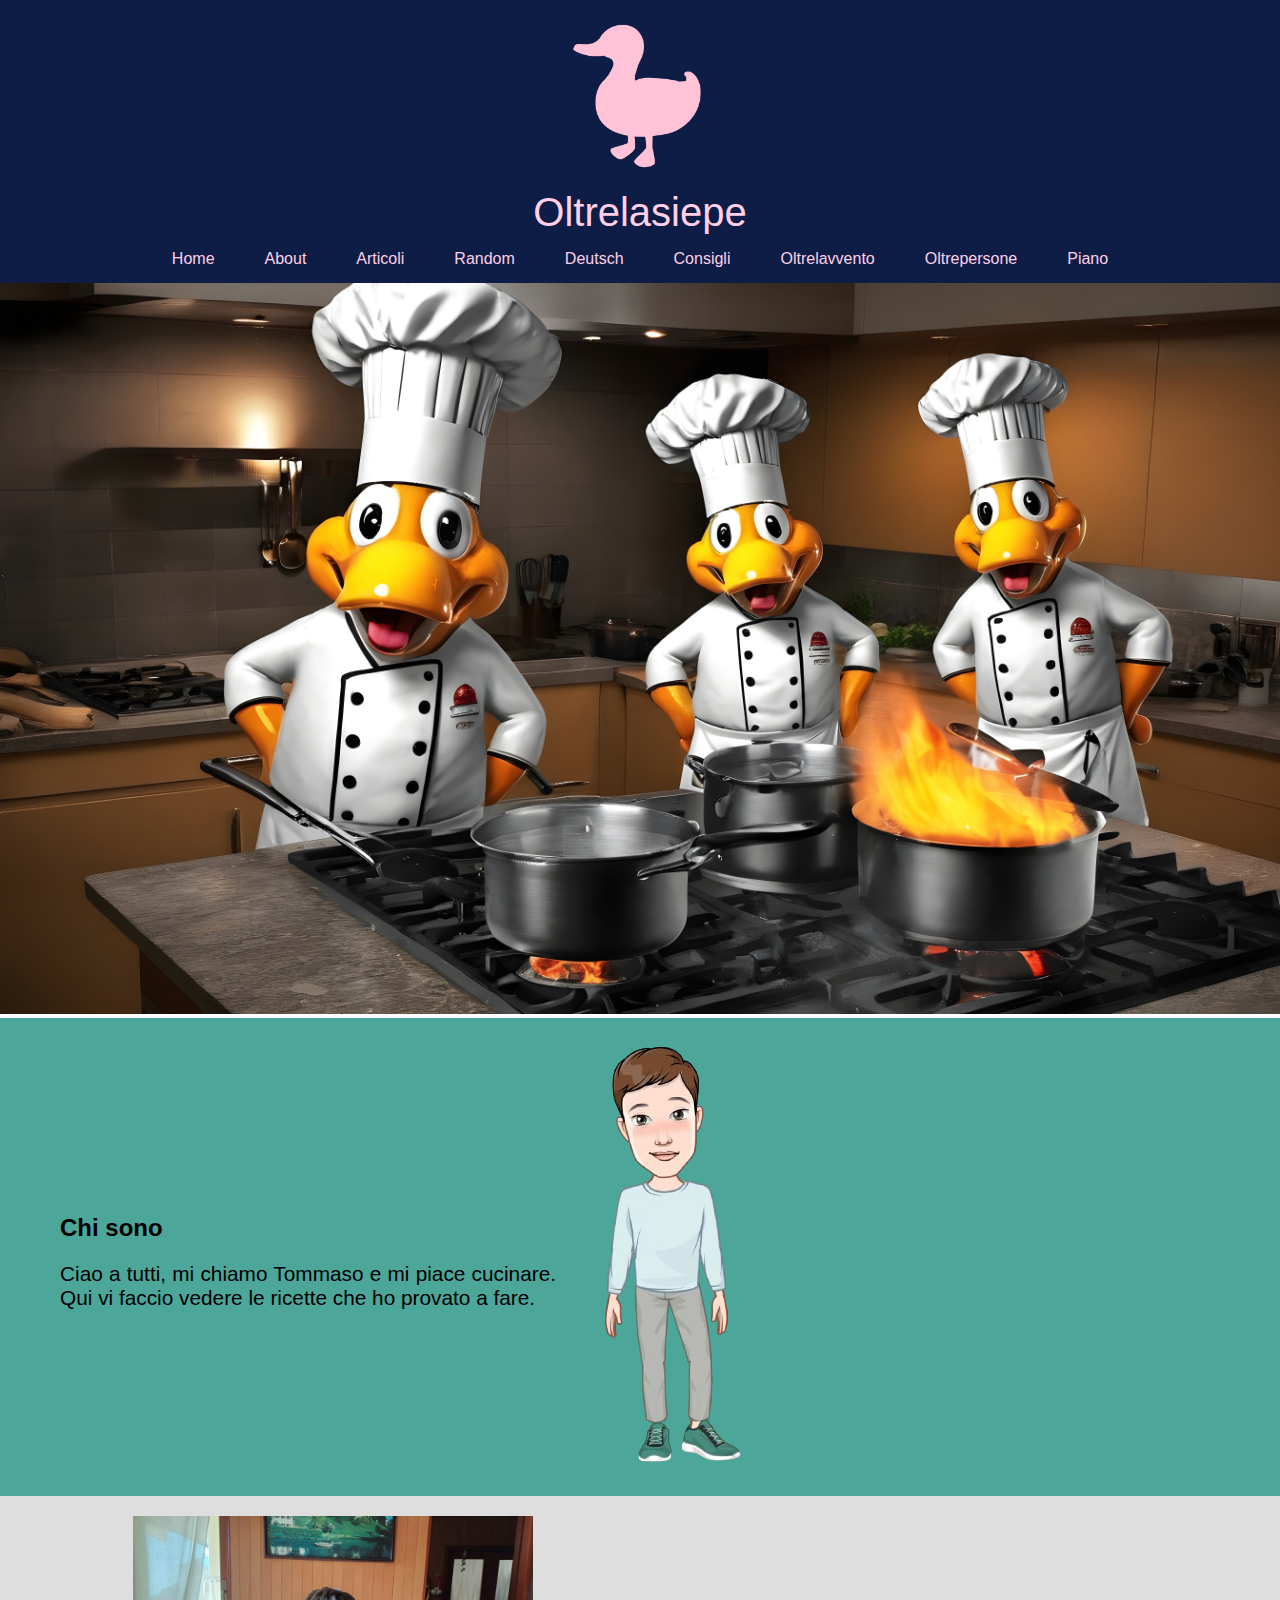
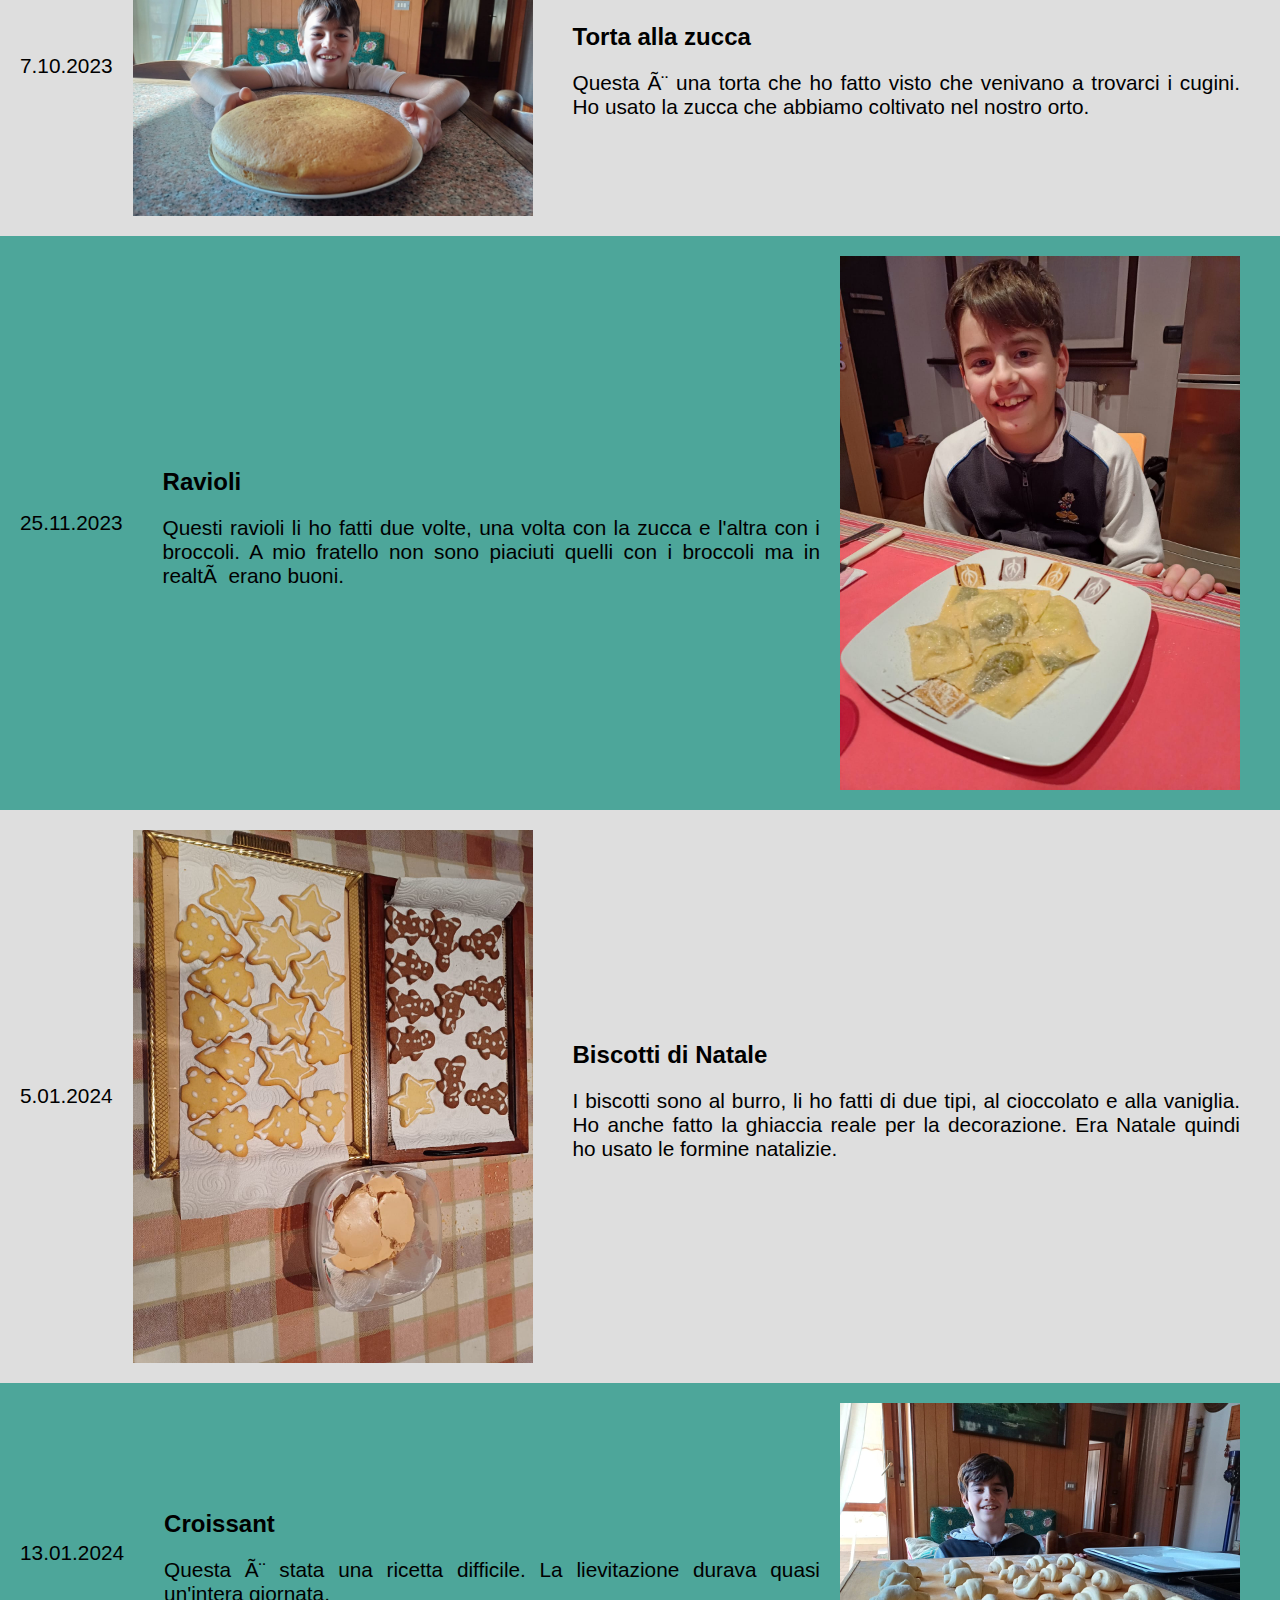
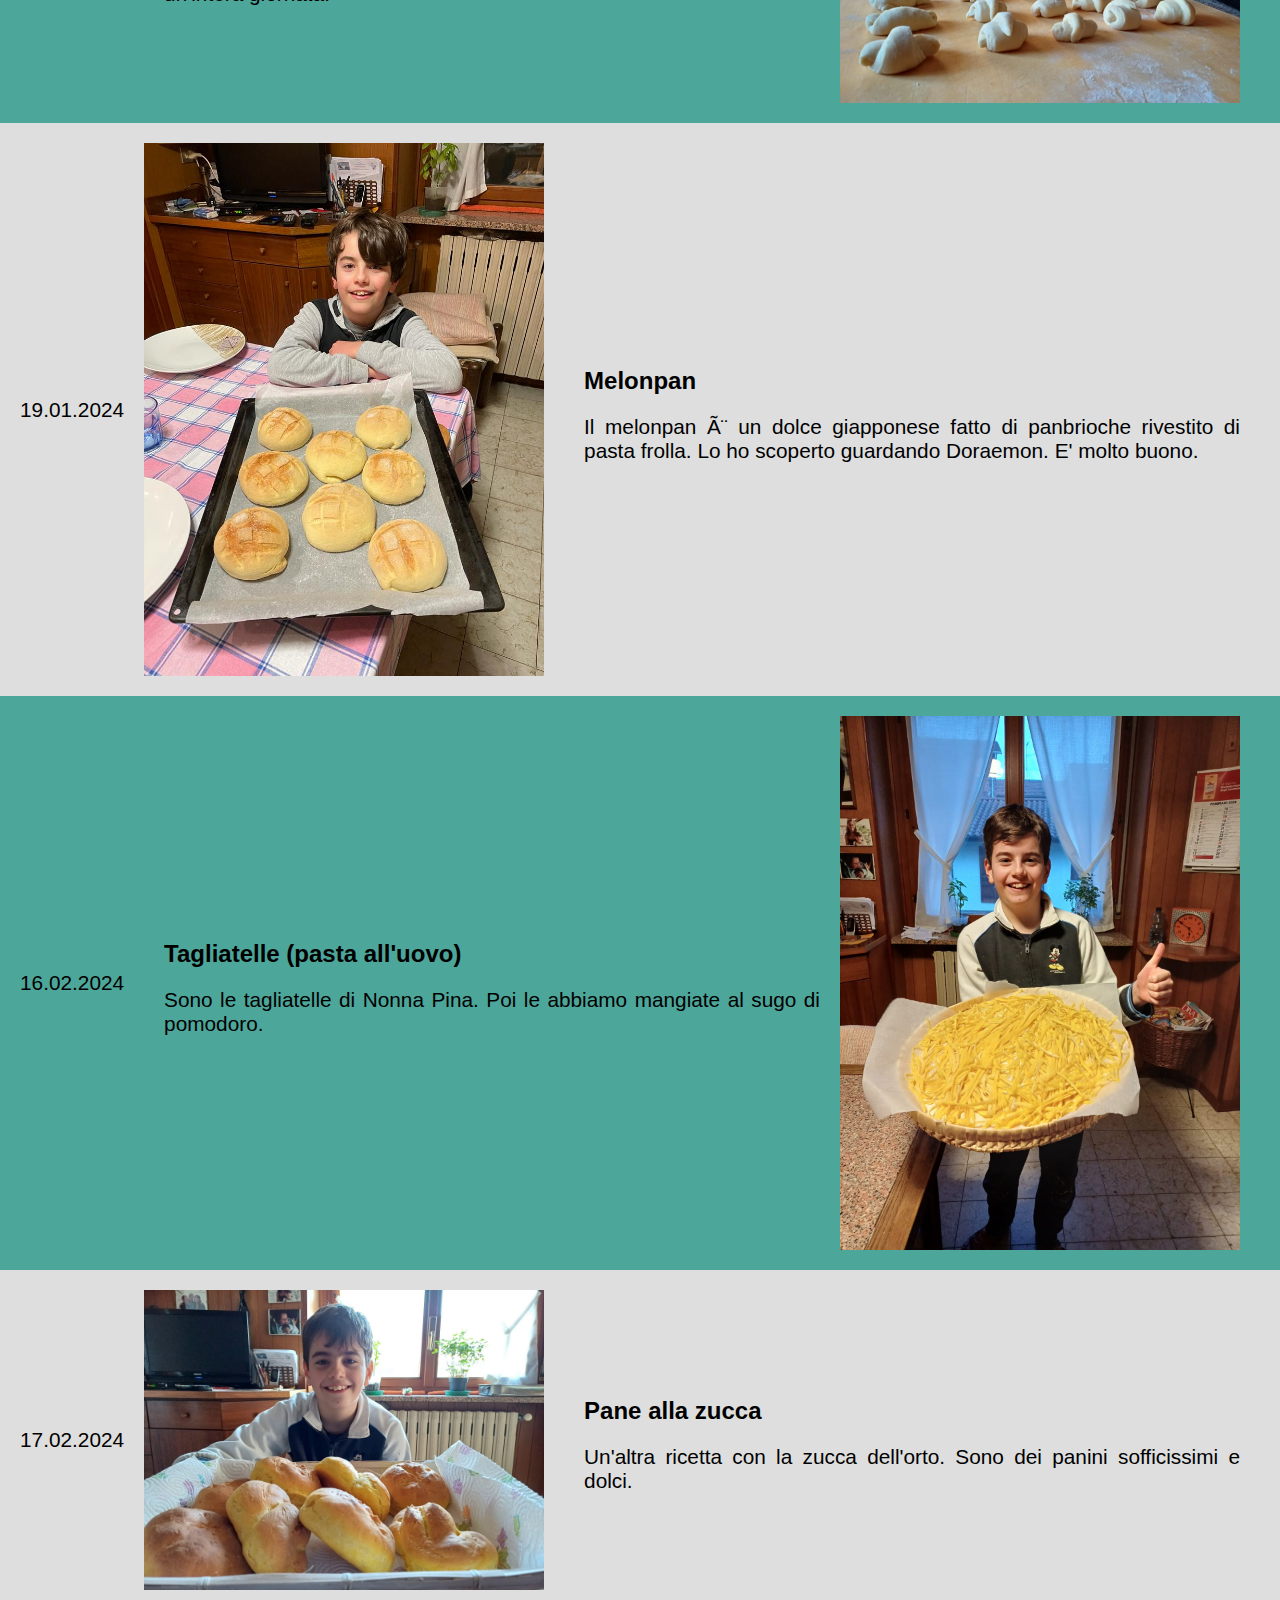
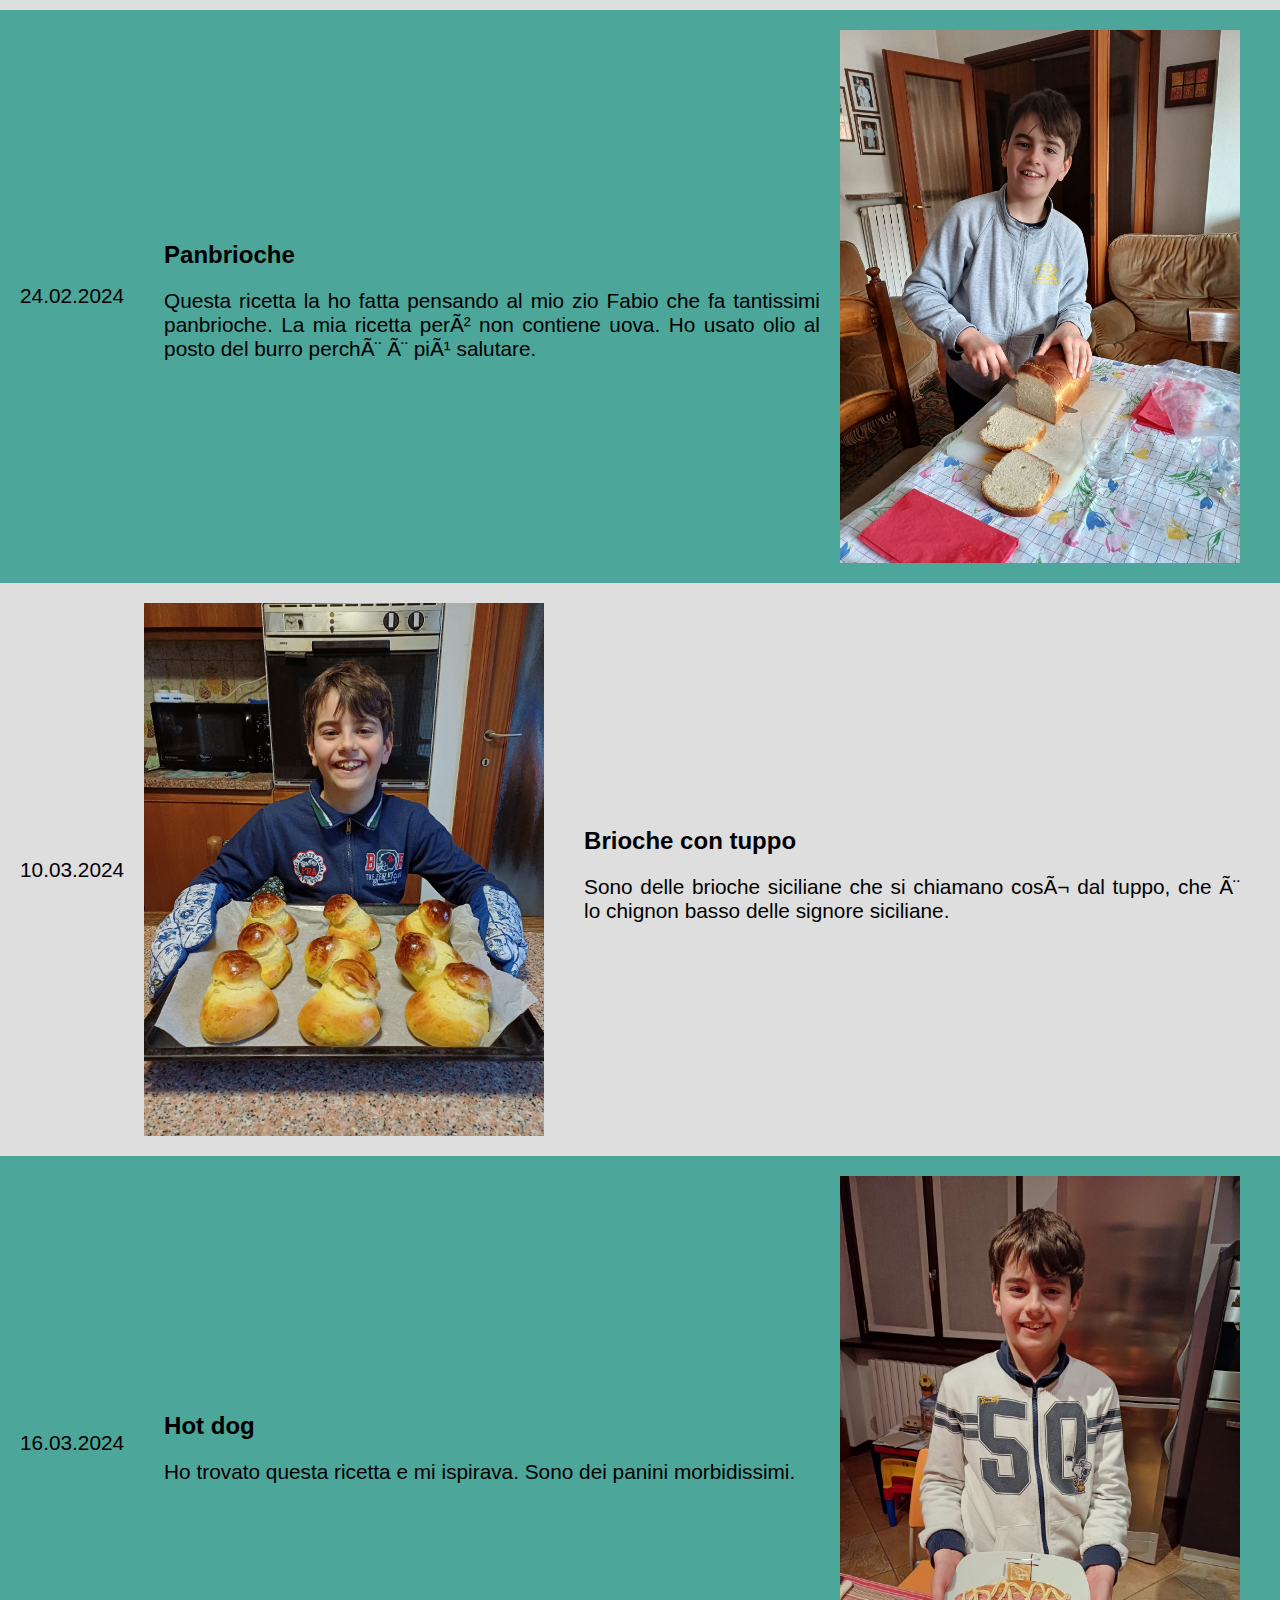
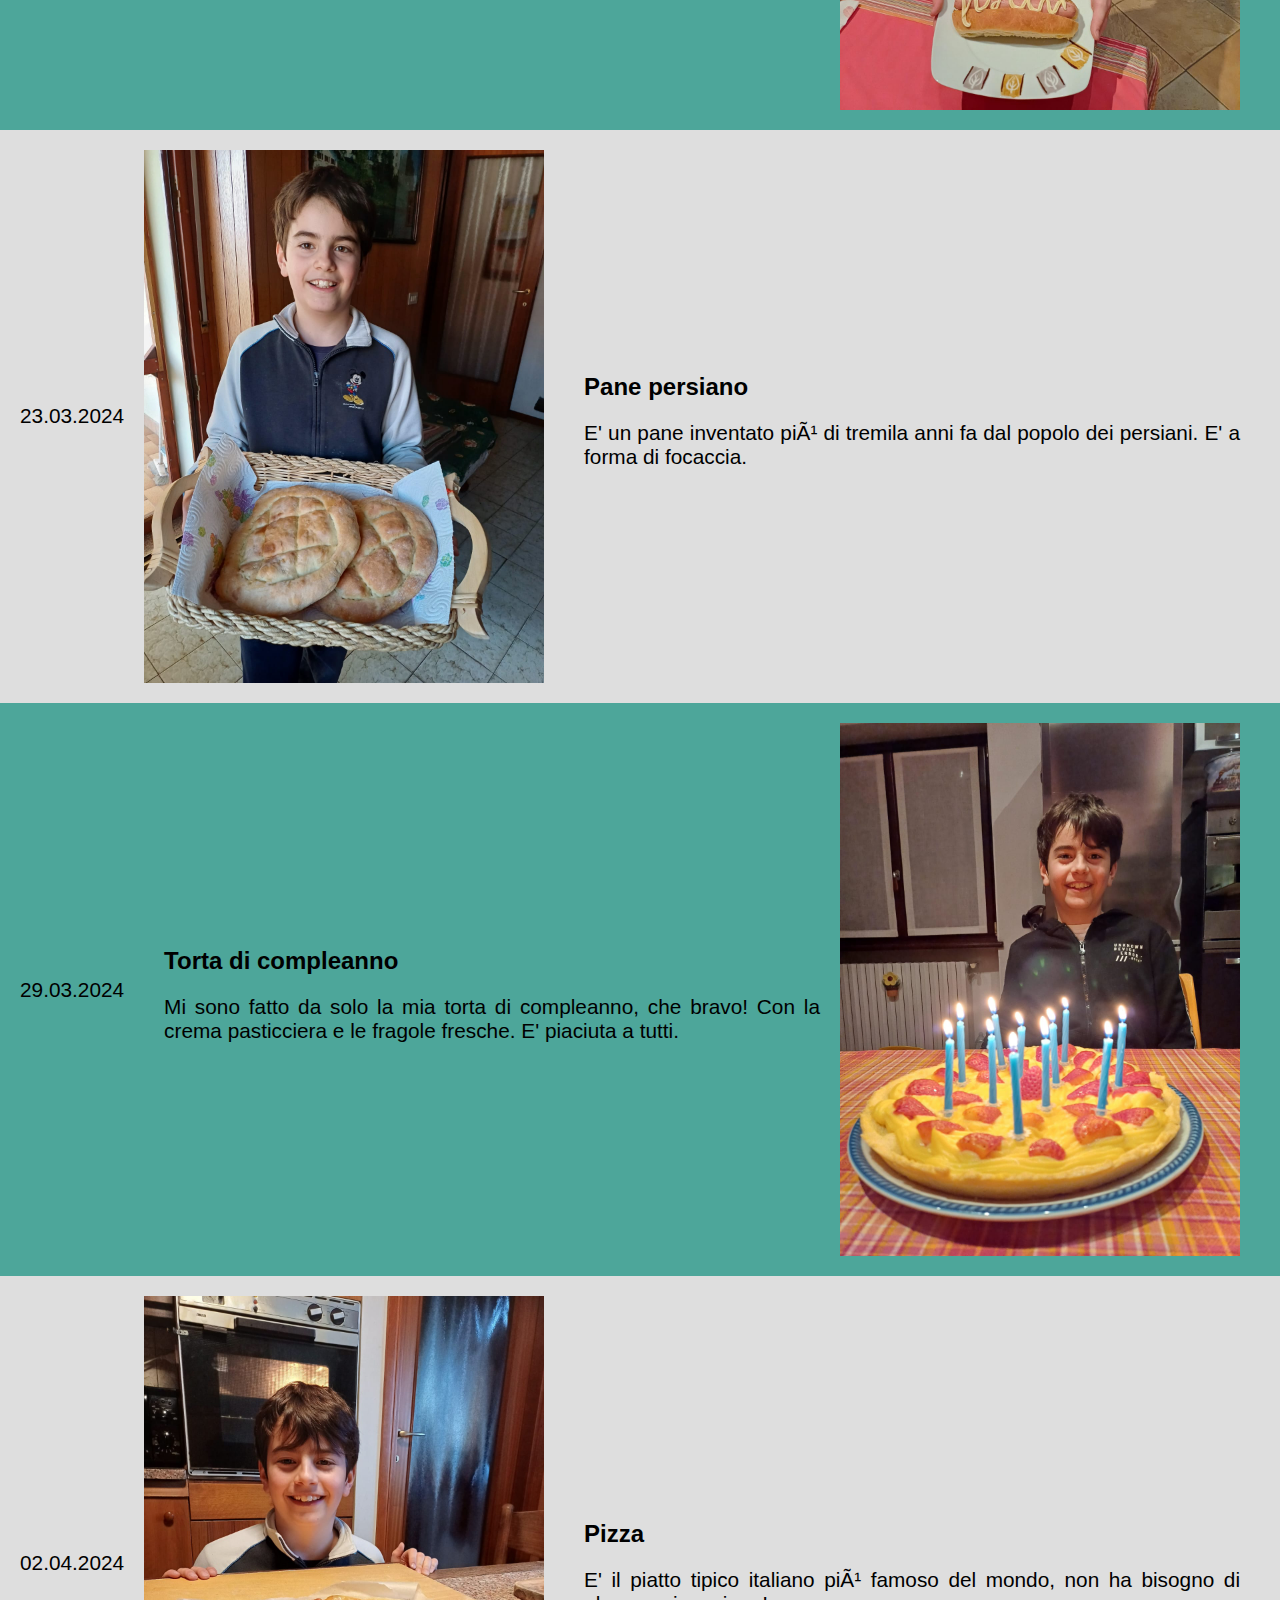
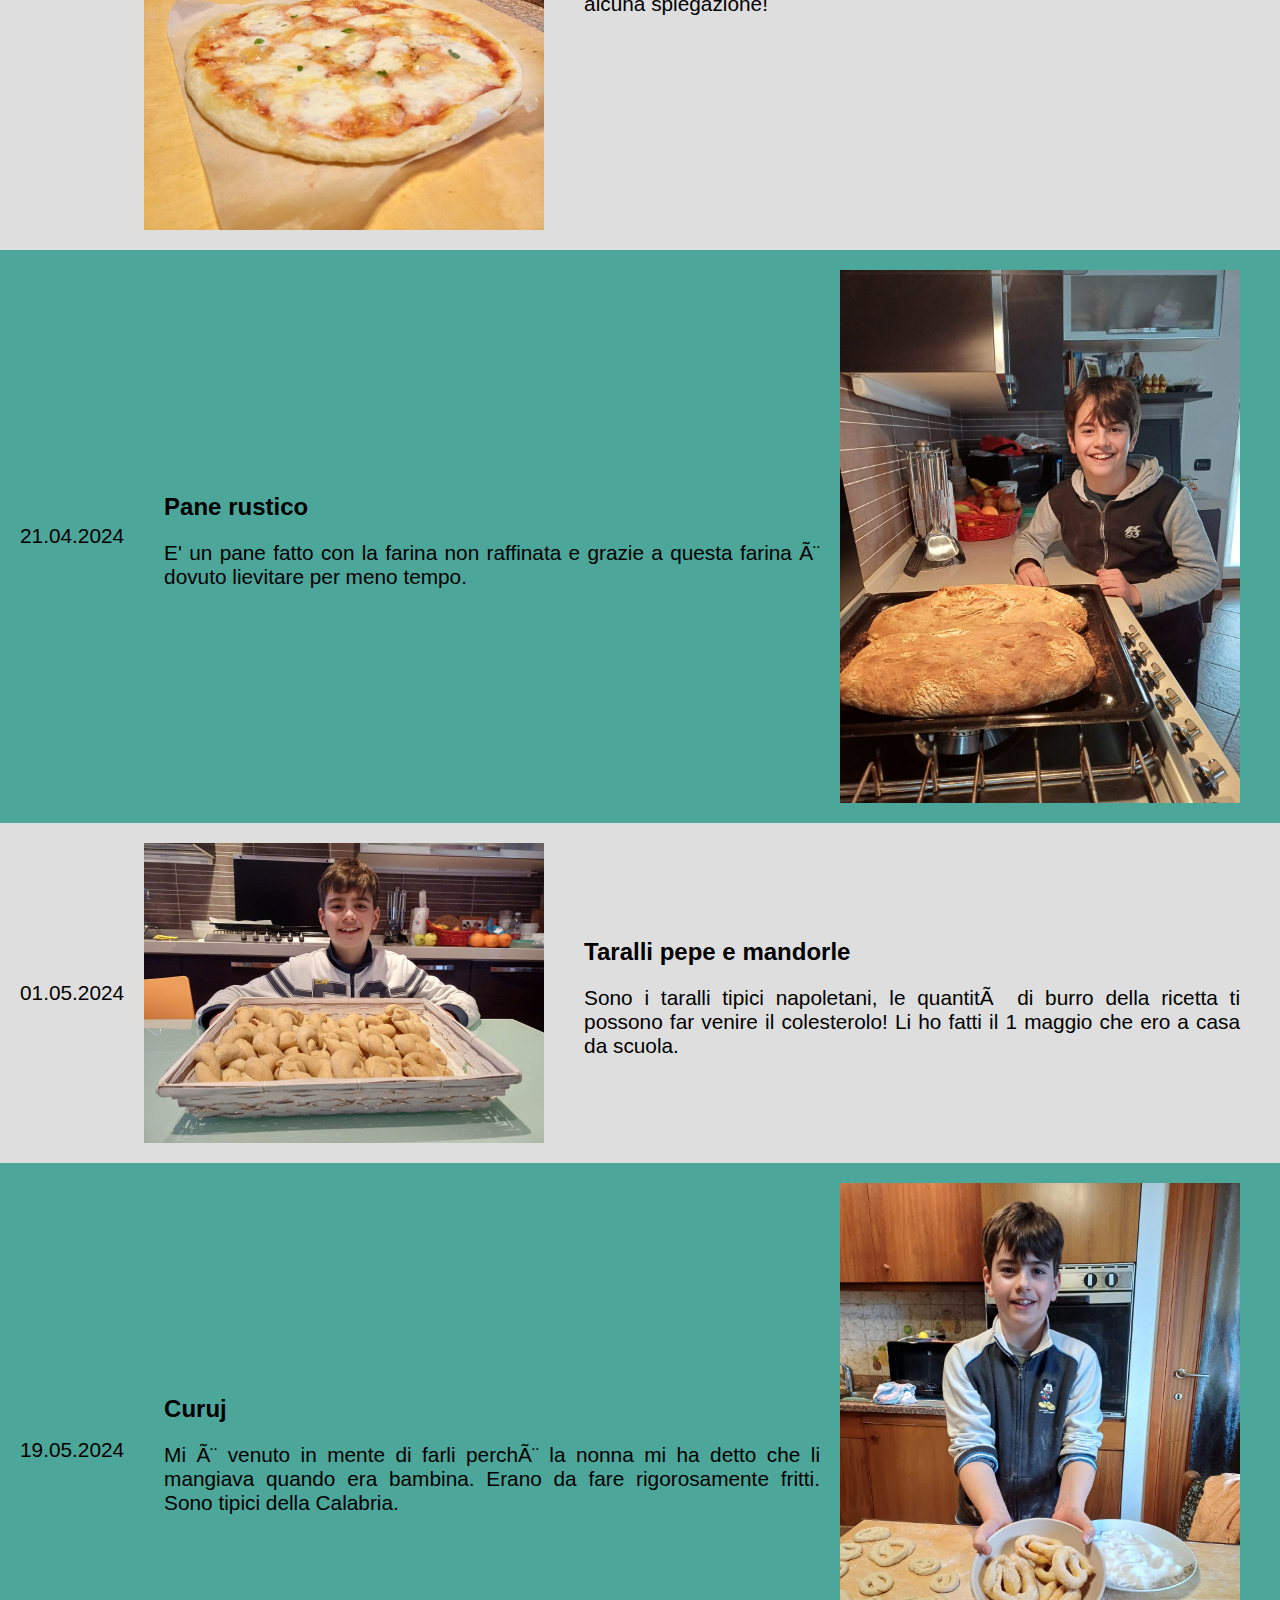
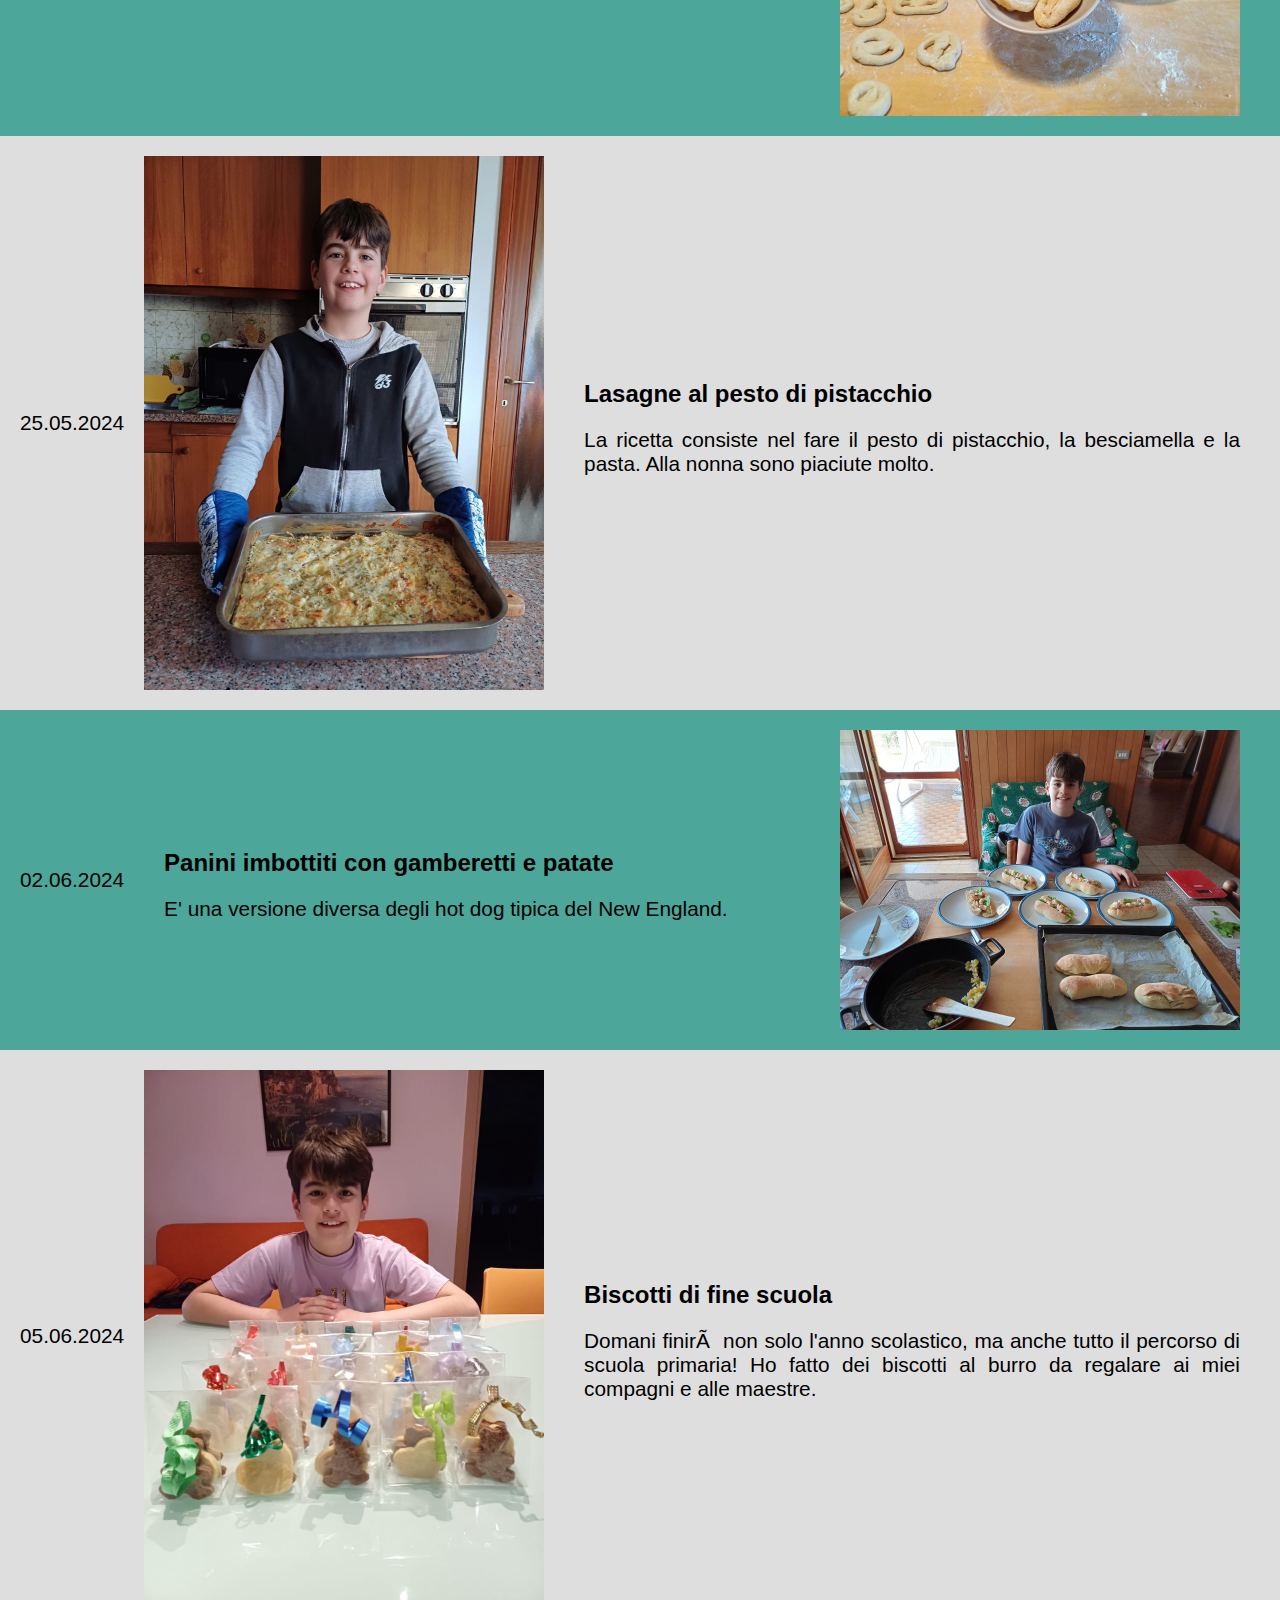
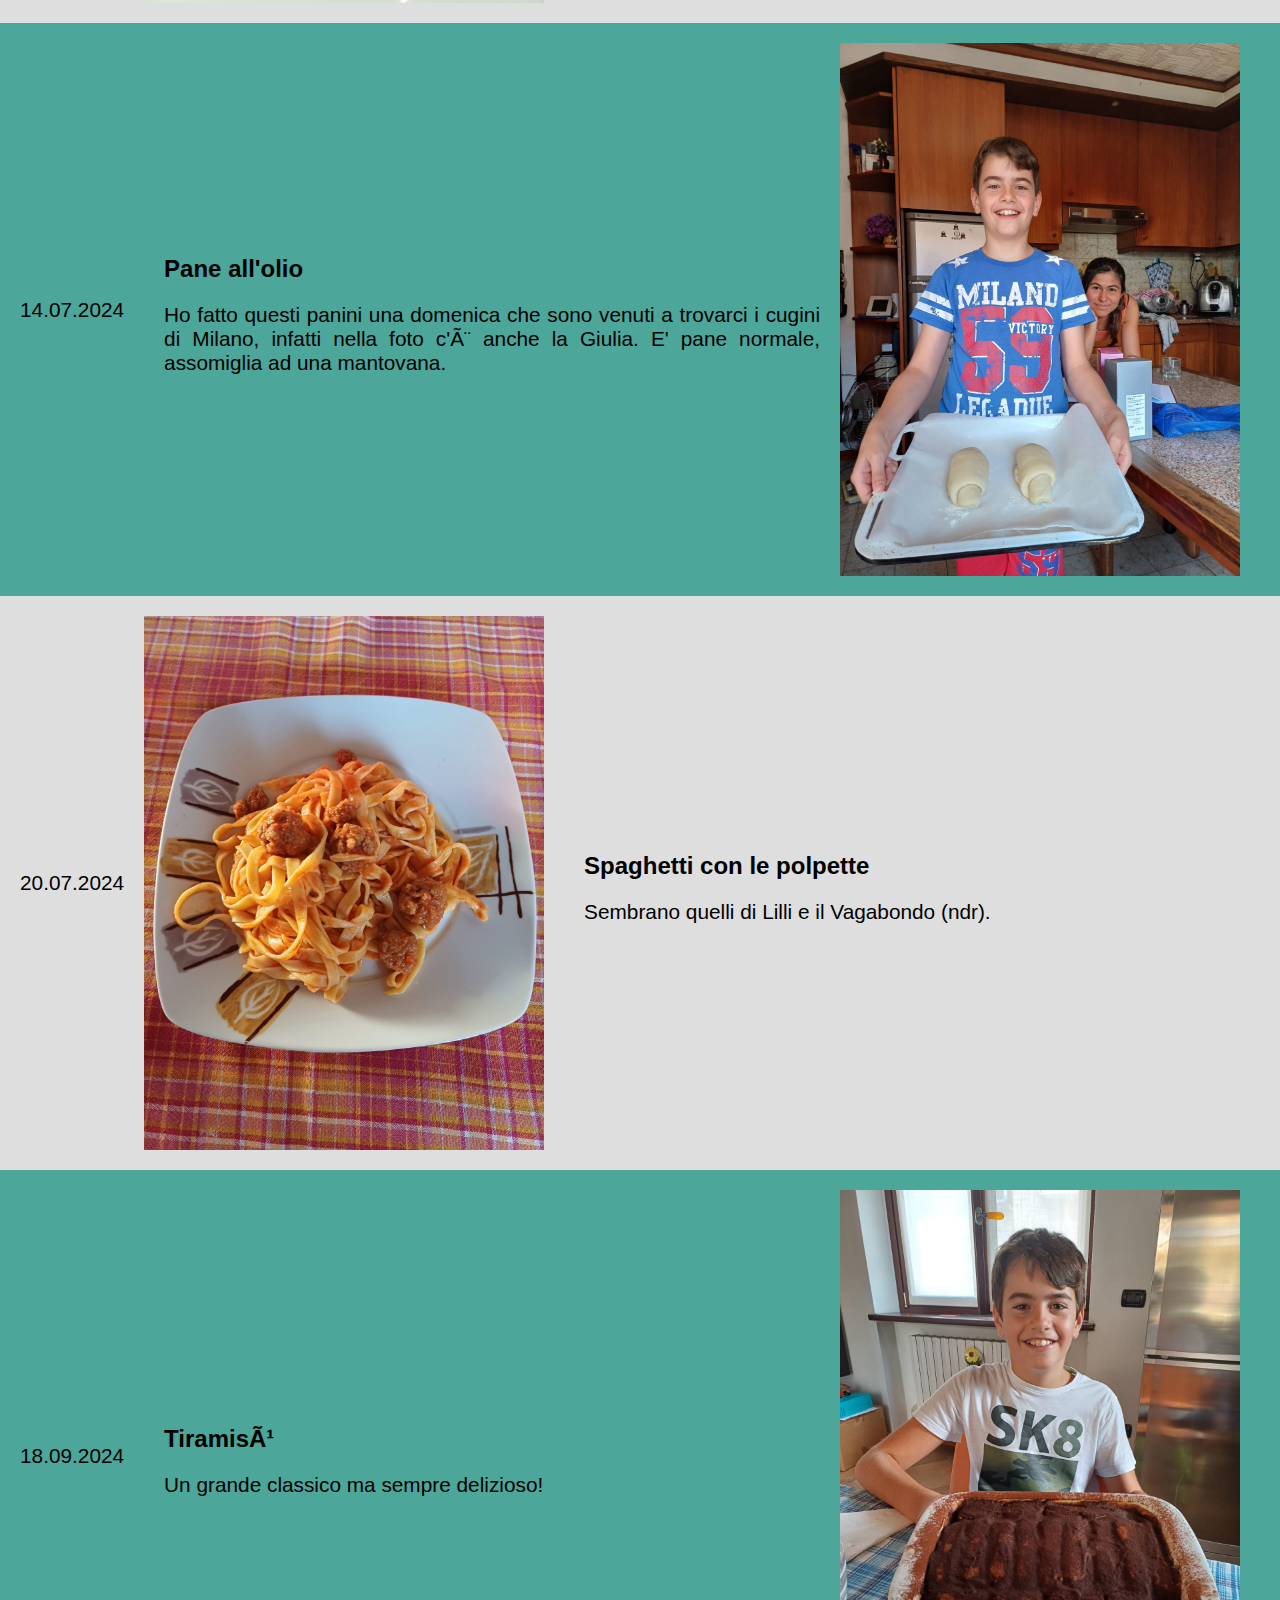
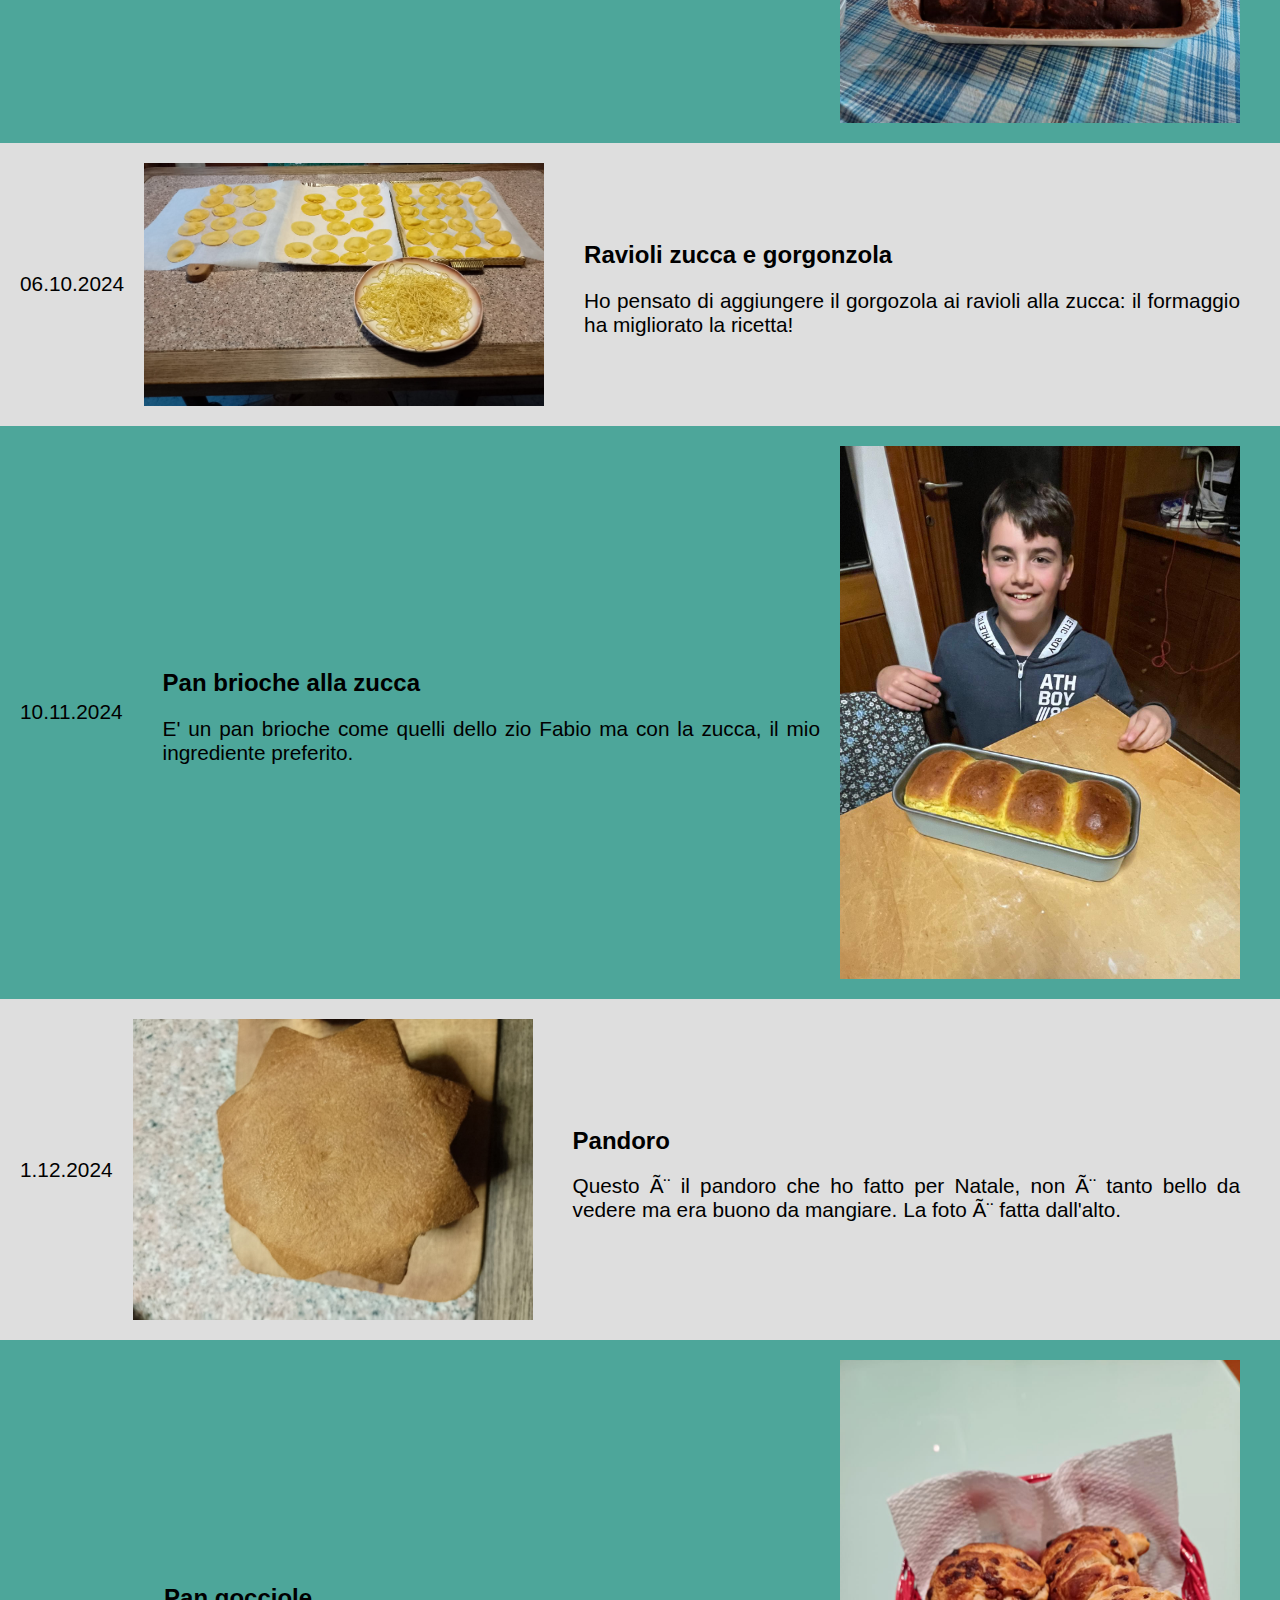
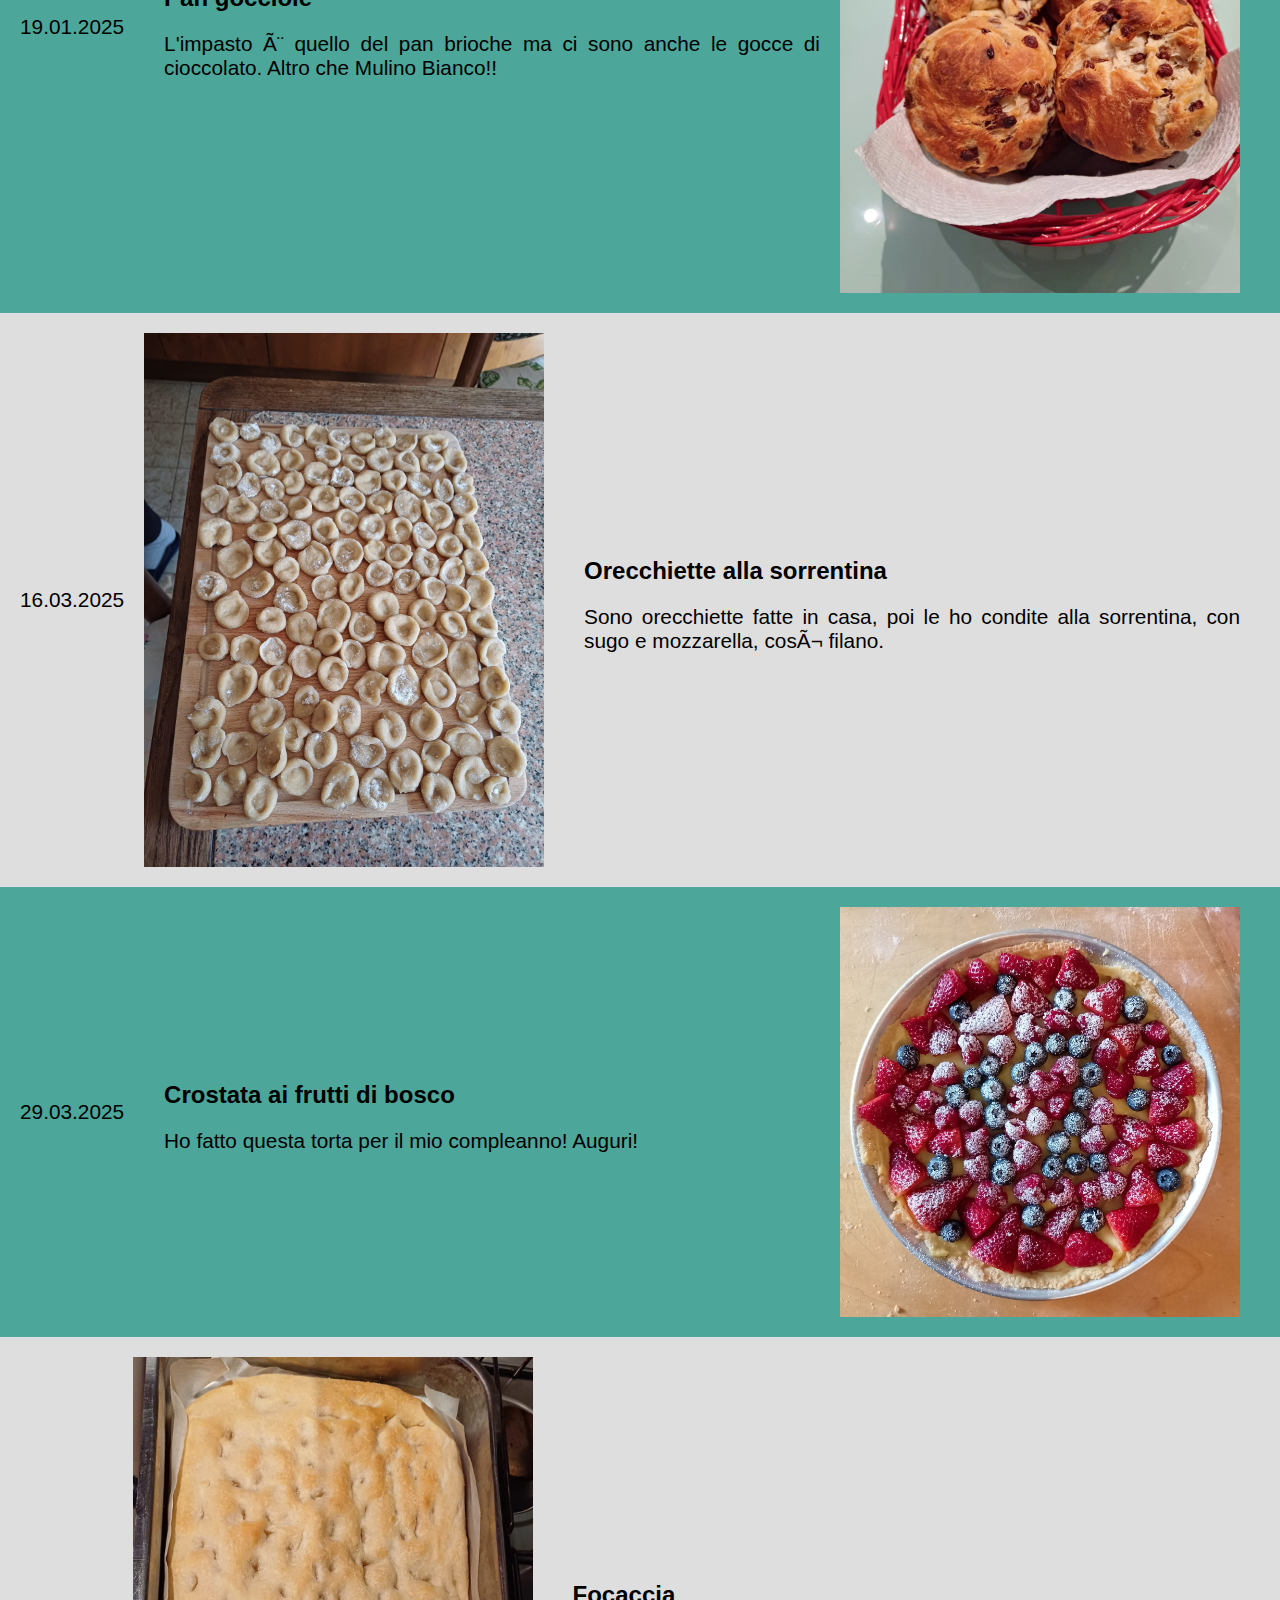
<file: index.html>
<!DOCTYPE html>

<html>

<head>
    <meta charset="" utf-8" />
    <title>
        Oltrelasiepe
    </title>
    <link rel="stylesheet" type="text/css" href="random.css" />
    <link rel="apple-touch-icon" sizes="57x57" href="/apple-icon-57x57.png">
    <link rel="apple-touch-icon" sizes="60x60" href="/apple-icon-60x60.png">
    <link rel="apple-touch-icon" sizes="72x72" href="/apple-icon-72x72.png">
    <link rel="apple-touch-icon" sizes="76x76" href="/apple-icon-76x76.png">
    <link rel="apple-touch-icon" sizes="114x114" href="/apple-icon-114x114.png">
    <link rel="apple-touch-icon" sizes="120x120" href="/apple-icon-120x120.png">
    <link rel="apple-touch-icon" sizes="144x144" href="/apple-icon-144x144.png">
    <link rel="apple-touch-icon" sizes="152x152" href="/apple-icon-152x152.png">
    <link rel="apple-touch-icon" sizes="180x180" href="/apple-icon-180x180.png">
    <link rel="icon" type="image/png" sizes="192x192" href="/android-icon-192x192.png">
    <link rel="icon" type="image/png" sizes="32x32" href="/favicon-32x32.png">
    <link rel="icon" type="image/png" sizes="96x96" href="/favicon-96x96.png">
    <link rel="icon" type="image/png" sizes="16x16" href="/favicon-16x16.png">
    <link rel="manifest" href="/manifest.json">
    <meta name="msapplication-TileColor" content="#ffffff">
    <meta name="msapplication-TileImage" content="/ms-icon-144x144.png">
    <meta name="theme-color" content="#ffffff">

</head>
<!-- Google tag (gtag.js) -->
<!-- Google tag (gtag.js) -->
<script async src="https://www.googletagmanager.com/gtag/js?id=G-TVTTM3X4QD"></script>
<script>
    window.dataLayer = window.dataLayer || [];
    function gtag() { dataLayer.push(arguments); }
    gtag('js', new Date());

    gtag('config', 'G-TVTTM3X4QD');
</script>

<header>
    <div class="main_title">
        <!-- All'interno del tuo HTML -->
        <img src="images/duck_edited_edited_edited.png" width="150px" id="logo" class="bounceable"
            onclick="bounceDuck()" />

        <!--  <img src="images/duck_edited_edited_edited.png" width="100px" id="logo" class="bounceable" onclick="bounceDuck()" /> -->
        <h1> Oltrelasiepe </h1>
    </div>
    <nav>
        <ul>
            <li> <a href='index.html'> Home </a></li>
            <li> <a href='about.html'> About </a></li>
            <li> <a href='articoli.html'> Articoli </a></li>
            <li> <a href='random.html'> Random </a></li>
            <li> <a href='deutsch.html'> Deutsch </a></li>
            <li> <a href='consigli.html'> Consigli </a></li>
            <li> <a href='oltreADV.html'> Oltrelavvento </a></li>
            <li><a href='oltrepersone.html'> Oltrepersone </a></li>
            <li><a href='piano.html'> Piano </a></li>
            <!--- <li><a href='songs.html'> Songs </a></li> -->
        </ul>
    </nav>
</header>


<body>
    <div class="tommi"> <img src="images/ducks-cooking-pots-chef.jpg" alt="Immagine articolo 1">
    </div>
    <div class="article">
        <h3 class="sottotitolo-personalizzato"><span style="margin-right: 20px;"></span></h3>

        <div class="article-content">
            <h2> Chi sono </h2>
            <p style="margin-top: 10px; margin-bottom: 10px;">
                Ciao a tutti, mi chiamo Tommaso e mi piace cucinare. Qui vi faccio vedere le ricette che ho provato a
                fare. </p>
        </div>
        <img src="images/tommi.png" alt="Immagine articolo 1" style="margin-right:500px">
    </div>
    <div class="article">
        <h3 class="sottotitolo-personalizzato"><span style="margin-right: 20px;">7.10.2023</span></h3>
        <img src="images/torta.jpeg" alt="Immagine articolo 1">
        <div class="article-content">
            <h2> Torta alla zucca</h2>
            <p style="margin-top: 10px; margin-bottom: 10px;">
                Questa è una torta che ho fatto visto che venivano a trovarci i cugini. Ho usato la zucca che abbiamo
                coltivato nel nostro orto.
            </p>
        </div>

    </div>
    <div class="article">
        <h3 class="sottotitolo-personalizzato"><span style="margin-right: 20px;">25.11.2023</span></h3>

        <div class="article-content">
            <h2> Ravioli</h2>
            <p style="margin-top: 10px; margin-bottom: 10px;">
                Questi ravioli li ho fatti due volte, una volta con la zucca e l'altra con i broccoli. A mio fratello
                non sono piaciuti quelli con i broccoli ma in realtà erano buoni.
            </p>
        </div>
        <img src="images/ravioli.jpeg" alt="Immagine articolo 1">
    </div>

    <div class="article">
        <h3 class="sottotitolo-personalizzato"><span style="margin-right: 20px;">5.01.2024</span></h3>
        <img src="images/biscotti.jpeg" alt="Immagine articolo 1">
        <div class="article-content">
            <h2> Biscotti di Natale</h2>
            <p style="margin-top: 10px; margin-bottom: 10px;">
                I biscotti sono al burro, li ho fatti di due tipi, al cioccolato e alla vaniglia. Ho anche fatto la
                ghiaccia reale per la decorazione. Era Natale quindi ho usato le formine natalizie.
            </p>
        </div>
    </div>
    <div class="article">
        <h3 class="sottotitolo-personalizzato"><span style="margin-right: 20px;">13.01.2024</span></h3>

        <div class="article-content">
            <h2> Croissant </h2>
            <p style="margin-top: 10px; margin-bottom: 10px;">
                Questa è stata una ricetta difficile. La lievitazione durava quasi un'intera giornata.
            </p>
        </div>
        <img src="images/croissant3.jpeg" alt="Immagine articolo 1">
    </div>
    <div class="article">
        <h3 class="sottotitolo-personalizzato"><span style="margin-right: 20px;">19.01.2024</span></h3>
        <img src="images/melonpan2.jpeg" alt="Immagine articolo 1">
        <div class="article-content">
            <h2> Melonpan </h2>
            <p style="margin-top: 10px; margin-bottom: 10px;">
                Il melonpan è un dolce giapponese fatto di panbrioche rivestito di pasta frolla. Lo ho scoperto
                guardando Doraemon. E' molto buono.
            </p>
        </div>
    </div>
    <div class="article">
        <h3 class="sottotitolo-personalizzato"><span style="margin-right: 20px;">16.02.2024</span></h3>


        <div class="article-content">
            <h2> Tagliatelle (pasta all'uovo) </h2>
            <p style="margin-top: 10px; margin-bottom: 10px;">
                Sono le tagliatelle di Nonna Pina. Poi le abbiamo mangiate al sugo di pomodoro.
            </p>

        </div>
        <img src="images/taglia.jpeg" alt="Immagine articolo 1">
    </div>
    <div class="article">
        <h3 class="sottotitolo-personalizzato"><span style="margin-right: 20px;">17.02.2024</span></h3>
        <img src="images/melonpan.jpeg" alt="Immagine articolo 1">
        <div class="article-content">
            <h2> Pane alla zucca </h2>
            <p style="margin-top: 10px; margin-bottom: 10px;">
                Un'altra ricetta con la zucca dell'orto. Sono dei panini sofficissimi e dolci.
            </p>
        </div>
    </div>



    <div class="article">
        <h3 class="sottotitolo-personalizzato"><span style="margin-right: 20px;">24.02.2024</span></h3>

        <div class="article-content">
            <h2> Panbrioche</h2>
            <p style="margin-top: 10px; margin-bottom: 10px;">
                Questa ricetta la ho fatta pensando al mio zio Fabio che fa tantissimi panbrioche. La mia ricetta però
                non contiene uova. Ho usato olio al posto del burro perchè è più salutare.
            </p>
        </div>
        <img src="images/pb.jpeg" alt="Immagine articolo 1">
    </div>

    <div class="article">
        <h3 class="sottotitolo-personalizzato"><span style="margin-right: 20px;">10.03.2024</span></h3>
        <img src="tuppo.jpeg" alt="Immagine articolo 1">
        <div class="article-content">
            <h2> Brioche con tuppo </h2>
            <p style="margin-top: 10px; margin-bottom: 10px;">
                Sono delle brioche siciliane che si chiamano così dal tuppo, che è lo chignon basso delle signore
                siciliane.
            </p>
        </div>

    </div>
    <div class="article">
        <h3 class="sottotitolo-personalizzato"><span style="margin-right: 20px;">16.03.2024</span></h3>

        <div class="article-content">
            <h2> Hot dog </h2>
            <p style="margin-top: 10px; margin-bottom: 10px;">
                Ho trovato questa ricetta e mi ispirava. Sono dei panini morbidissimi.
            </p>
        </div>
        <img src="hotdog.jpeg" alt="Immagine articolo 1">
    </div>
    <div class="article">
        <h3 class="sottotitolo-personalizzato"><span style="margin-right: 20px;">23.03.2024</span></h3>
        <img src="persiano.jpeg" alt="Immagine articolo 1">
        <div class="article-content">
            <h2> Pane persiano </h2>
            <p style="margin-top: 10px; margin-bottom: 10px;">
                E' un pane inventato più di tremila anni fa dal popolo dei persiani. E' a forma di focaccia.
            </p>
        </div>

    </div>
    <div class="article">
        <h3 class="sottotitolo-personalizzato"><span style="margin-right: 20px;">29.03.2024</span></h3>

        <div class="article-content">
            <h2> Torta di compleanno </h2>
            <p style="margin-top: 10px; margin-bottom: 10px;">
                Mi sono fatto da solo la mia torta di compleanno, che bravo! Con la crema pasticciera e le fragole
                fresche. E' piaciuta a tutti.
            </p>
        </div>
        <img src="tortacomple.jpeg" alt="Immagine articolo 1">
    </div>

    <div class="article">
        <h3 class="sottotitolo-personalizzato"><span style="margin-right: 20px;">02.04.2024</span></h3>
        <img src="pizza.jpeg" alt="Immagine articolo 1">
        <div class="article-content">
            <h2> Pizza </h2>
            <p style="margin-top: 10px; margin-bottom: 10px;">
                E' il piatto tipico italiano più famoso del mondo, non ha bisogno di alcuna spiegazione!
            </p>
        </div>

    </div>

    <div class="article">
        <h3 class="sottotitolo-personalizzato"><span style="margin-right: 20px;">21.04.2024</span></h3>

        <div class="article-content">
            <h2> Pane rustico </h2>
            <p style="margin-top: 10px; margin-bottom: 10px;">
                E' un pane fatto con la farina non raffinata e grazie a questa farina è dovuto lievitare per meno tempo.
            </p>
        </div>
        <img src="panerustico.jpeg" alt="Immagine articolo 1">
    </div>

    <div class="article">
        <h3 class="sottotitolo-personalizzato"><span style="margin-right: 20px;">01.05.2024</span></h3>
        <img src="taralli.jpeg" alt="Immagine articolo 1">
        <div class="article-content">
            <h2> Taralli pepe e mandorle </h2>
            <p style="margin-top: 10px; margin-bottom: 10px;">
                Sono i taralli tipici napoletani, le quantità di burro della ricetta ti possono far venire il
                colesterolo! Li ho fatti il 1 maggio che ero a casa da scuola.
            </p>
        </div>

    </div>
    <div class="article">
        <h3 class="sottotitolo-personalizzato"><span style="margin-right: 20px;">19.05.2024</span></h3>

        <div class="article-content">
            <h2> Curuj </h2>
            <p style="margin-top: 10px; margin-bottom: 10px;">
                Mi è venuto in mente di farli perchè la nonna mi ha detto che li mangiava quando era bambina. Erano da
                fare rigorosamente fritti. Sono tipici della Calabria.
            </p>
        </div>
        <img src="kuruy.jpeg" alt="Immagine articolo 1">
    </div>
    <div class="article">
        <h3 class="sottotitolo-personalizzato"><span style="margin-right: 20px;">25.05.2024</span></h3>
        <img src="lasagne.jpeg" alt="Immagine articolo 1">
        <div class="article-content">
            <h2> Lasagne al pesto di pistacchio </h2>
            <p style="margin-top: 10px; margin-bottom: 10px;">
                La ricetta consiste nel fare il pesto di pistacchio, la besciamella e la pasta. Alla nonna sono piaciute
                molto.
            </p>
        </div>
    </div>

    <div class="article">
        <h3 class="sottotitolo-personalizzato"><span style="margin-right: 20px;">02.06.2024</span></h3>

        <div class="article-content">
            <h2> Panini imbottiti con gamberetti e patate </h2>
            <p style="margin-top: 10px; margin-bottom: 10px;">
                E' una versione diversa degli hot dog tipica del New England.
            </p>
        </div>
        <img src="hotdoggamb.jpeg" alt="Immagine articolo 1">
    </div>

    <div class="article">
        <h3 class="sottotitolo-personalizzato"><span style="margin-right: 20px;">05.06.2024</span></h3>
        <img src="scuola.jpeg" alt="Immagine articolo 1">
        <div class="article-content">
            <h2> Biscotti di fine scuola </h2>
            <p style="margin-top: 10px; margin-bottom: 10px;">
                Domani finirà non solo l'anno scolastico, ma anche tutto il percorso di scuola primaria! Ho fatto dei
                biscotti al burro da regalare ai miei compagni e alle maestre.
            </p>
        </div>

    </div>
    <div class="article">
        <h3 class="sottotitolo-personalizzato"><span style="margin-right: 20px;">14.07.2024</span></h3>

        <div class="article-content">
            <h2> Pane all'olio </h2>
            <p style="margin-top: 10px; margin-bottom: 10px;">
                Ho fatto questi panini una domenica che sono venuti a trovarci i cugini di Milano, infatti nella foto
                c'è anche la Giulia. E' pane normale, assomiglia ad una mantovana.
            </p>
        </div>
        <img src="images/paneolio.jpeg" alt="Immagine articolo 1">

    </div>
    <div class="article">
        <h3 class="sottotitolo-personalizzato"><span style="margin-right: 20px;">20.07.2024</span></h3>
        <img src="images/spaghetti.jpeg" alt="Immagine articolo 1">
        <div class="article-content">
            <h2> Spaghetti con le polpette </h2>
            <p style="margin-top: 10px; margin-bottom: 10px;">
                Sembrano quelli di Lilli e il Vagabondo (ndr).
            </p>
        </div>
    </div>
    <div class="article">
        <h3 class="sottotitolo-personalizzato"><span style="margin-right: 20px;">18.09.2024</span></h3>

        <div class="article-content">
            <h2> Tiramisù </h2>
            <p style="margin-top: 10px; margin-bottom: 10px;">
                Un grande classico ma sempre delizioso!
            </p>
        </div>
        <img src="images/tiramisu.jpeg" alt="Immagine articolo 1">
    </div>

    <div class="article">
        <h3 class="sottotitolo-personalizzato"><span style="margin-right: 20px;">06.10.2024</span></h3>
        <img src="images/ravioligorgo.jpeg" alt="Immagine articolo 1">
        <div class="article-content">
            <h2> Ravioli zucca e gorgonzola</h2>
            <p style="margin-top: 10px; margin-bottom: 10px;">
                Ho pensato di aggiungere il gorgozola ai ravioli alla zucca: il formaggio ha migliorato la ricetta!
            </p>
        </div>

    </div>
    <div class="article">
        <h3 class="sottotitolo-personalizzato"><span style="margin-right: 20px;">10.11.2024</span></h3>

        <div class="article-content">
            <h2> Pan brioche alla zucca </h2>
            <p style="margin-top: 10px; margin-bottom: 10px;">
                E' un pan brioche come quelli dello zio Fabio ma con la zucca, il mio ingrediente preferito.
            </p>
        </div>
        <img src="images/zuccabrioche.jpeg" alt="Immagine articolo 1">
    </div>
    <div class="article">
        <h3 class="sottotitolo-personalizzato"><span style="margin-right: 20px;">1.12.2024</span></h3>
        <img src="images/pandoro.jpeg" alt="Immagine articolo 1">
        <div class="article-content">
            <h2> Pandoro </h2>
            <p style="margin-top: 10px; margin-bottom: 10px;">
                Questo è il pandoro che ho fatto per Natale, non è tanto bello da vedere ma era buono da mangiare. La
                foto è fatta dall'alto.
            </p>
        </div>

    </div>
    <div class="article">
        <h3 class="sottotitolo-personalizzato"><span style="margin-right: 20px;">19.01.2025</span></h3>

        <div class="article-content">
            <h2> Pan gocciole </h2>
            <p style="margin-top: 10px; margin-bottom: 10px;">
                L'impasto è quello del pan brioche ma ci sono anche le gocce di cioccolato. Altro che Mulino Bianco!!
            </p>
        </div>
        <img src="images/pangoccioli.jpeg" alt="Immagine articolo 1">
    </div>


    <div class="article">
        <h3 class="sottotitolo-personalizzato"><span style="margin-right: 20px;">16.03.2025</span></h3>
        <img src="images/orecchiette.jpeg" alt="Immagine articolo 1">
        <div class="article-content">
            <h2> Orecchiette alla sorrentina</h2>
            <p style="margin-top: 10px; margin-bottom: 10px;">
                Sono orecchiette fatte in casa, poi le ho condite alla sorrentina, con sugo e mozzarella, così filano.
            </p>
        </div>

    </div>


    <div class="article">
        <h3 class="sottotitolo-personalizzato"><span style="margin-right: 20px;">29.03.2025</span></h3>

        <div class="article-content">
            <h2> Crostata ai frutti di bosco</h2>
            <p style="margin-top: 10px; margin-bottom: 10px;">
                Ho fatto questa torta per il mio compleanno! Auguri!
            </p>
        </div>
        <img src="images/tortacomple.jpeg" alt="Immagine articolo 1">
    </div>
    <div class="article">
        <h3 class="sottotitolo-personalizzato"><span style="margin-right: 20px;">6.04.2025</span></h3>
        <img src="images/focaccia.jpeg" alt="Immagine articolo 1">
        <div class="article-content">
            <h2> Focaccia </h2>
            <p style="margin-top: 10px; margin-bottom: 10px;">
                E' una focaccia alta, morbida e oliosa. Di solito la fa mio papà ma stavolta la ho fatta IO.
            </p>
        </div>

    </div>
    <div class="article">
        <h3 class="sottotitolo-personalizzato"><span style="margin-right: 20px;">20.04.2025</span></h3>

        <div class="article-content">
            <h2> Tagliatelle al ragù </h2>
            <p style="margin-top: 10px; margin-bottom: 10px;">
                Abbiamo fatto le tagliatelle il giorno prima di Pasqua con lo zio fabio e la giulia e le abbiamo stese
                sullo stendino!! Poi le abbiamo condite con il ragù. Buone ma erano proprio poche...Che fortuna, proprio
                nel momento in cui dovevamo fare la foto era bel tempo.
            </p>
        </div>
        <img src="images/pastaragu.jpeg" alt="Immagine articolo 1">
    </div>







    <script>
        // Gestione della ricerca
        document.getElementById('form').addEventListener('submit', function (event) {
            event.preventDefault(); // Evita il ricaricamento della pagina
            var keyword = document.getElementById('search-input').value.toLowerCase();
            var risultati = ricercaCanzoni(keyword);
            mostraRisultati(risultati);
        });

        // Funzione per cercare la parola chiave nei testi delle canzoni
        function ricercaCanzoni(parolaChiave) {
            // Leggi i dati delle canzoni dal file JSON
            fetch('canzoni.json')
                .then(response => response.json())
                .then(data => {
                    console.log("Dati ottenuti dal file JSON:", data); // Visualizza i dati ottenuti dal file JSON

                    var risultati = data.filter(canzone => canzone.testo.toLowerCase().includes(parolaChiave));
                    // Mostra i risultati
                    mostraRisultati(risultati);
                })
                .catch(error => console.error('Errore durante il caricamento dei dati:', error));
        }

        // Funzione per mostrare i risultati della ricerca
        // Funzione per mostrare i risultati della ricerca
        function mostraRisultati(risultati) {
            var elencoRisultati = document.getElementById('search-results');
            elencoRisultati.innerHTML = ''; // Pulisce i risultati precedenti
            risultati.forEach(function (canzone) {
                var elementoLista = document.createElement('li');

                // Creazione del link per il nome e l'artista della canzone
                var linkNomeArtista = document.createElement('a');
                linkNomeArtista.textContent = canzone.titolo + ' - ' + canzone.artista;
                linkNomeArtista.href = canzone.youtubeLink; // Aggiunge il link YouTube della canzone
                linkNomeArtista.target = "_blank"; // Apre il link in una nuova scheda


                var linkTesto = document.createElement('a');
                linkTesto.textContent = "Testo";
                linkTesto.href = canzone.testoLink; // Aggiunge il link al testo della canzone
                linkTesto.target = "_blank"; // Apre il link in una nuova scheda

                // Aggiunta dei link alla lista
                elementoLista.appendChild(linkNomeArtista);
                elementoLista.appendChild(document.createTextNode(' - ')); // Aggiunge uno spazio tra il nome/artista e il testo
                elementoLista.appendChild(linkTesto);

                elencoRisultati.appendChild(elementoLista);

            });


        }
    </script>
</body>

</html>
</file>
<file: random.css>
body {
    font-family: Arial, sans-serif;
    margin: 0;
}

testo-sopra {
    position: absolute;
    top: 20px;
    /* Puoi regolare questa proprietà per spostare il testo sopra l'immagine */
    left: 20px;
    /* Puoi regolare questa proprietà per spostare il testo sopra l'immagine */
    color: white;
    /* Colore del testo */
    background-color: rgba(0, 0, 0, 0.5);
    /* Colore di sfondo del testo con trasparenza */
    padding: 10px;
    /* Spazio interno al testo */
}


.bounceable {
    cursor: pointer;
    transition: transform 0.2s;
}

.bounceable:hover {
    transform: scale(1.1);
}

.bounceable.bouncing {
    animation: bounce 0.5s ease infinite;
}

@keyframes bounce {

    0%,
    20%,
    50%,
    80%,
    100% {
        transform: translateY(0);
    }

    40% {
        transform: translateY(-10px);
    }

    60% {
        transform: translateY(-5px);
    }
}

header {
    background-color: rgb(13, 29, 70);
    display: flex;
    flex-direction: column;
    /* Per allineare i figli verticalmente */
    align-items: center;
    /* Per centrarli orizzontalmente */
    justify-content: center;
    /* Opzionale, per centrarli verticalmente se necessario */
}

.main_title {
    display: flex;
    flex-direction: column;
    /* allinea i figli (il logo e l'h1) verticalmente */
    align-items: center;
    /* centra i figli orizzontalmente */
}


header h1 {
    font-size: 2.5em;
    font-weight: normal;
    color: #FFD0E8;
    text-align: center;
    font-family: 'Lucida Sans', 'Lucida Sans Regular', 'Lucida Grande', 'Lucida Sans Unicode', Geneva, Verdana, sans-serif;
}

#logo,
header h1 {
    display: block;
    text-align: center;
    margin-bottom: 0px;
    margin-top: 20px;
}

/* Navigation Style */
nav {
    display: flex;
    justify-content: center;
    /* Centra gli elementi orizzontalmente */
    width: 100%;
    color: #FFD0E8;
    text-align: center;
    margin-top: 15px;
    margin-bottom: 15px;
}

nav a {
    color: #FFD0E8;
    padding-bottom: 5px;
    text-decoration: none;
    padding: 0 15px;
    /* Aggiunto un po' di padding per separare gli elementi del menu */
}

nav a:hover {
    /*  color: rgb(242, 40, 218);*/
    color: #FFD0E8;
    font-weight: bold;
    /* Aggiunto per rendere l'elemento bold al passaggio del mouse */
}

nav ul {
    list-style-type: none;
    /* Rimuove i punti degli elenchi */
    padding: 0;
    /* Rimuove il padding predefinito */
    margin: 0;
    /* Rimuove il margine predefinito */
    display: flex;
    /* Fa sì che gli elementi li si allineino orizzontalmente */
    justify-content: center;
    /* Centra gli elementi orizzontalmente */
}

nav li {
    margin: 0 10px;
    /* Aggiunge un po' di margine tra gli elementi del menu */
}

nav ul li.special a {
    width: 20%;
    color: #FFD0E8;
    /* Cambia il colore del testo a rosso */
    font-size: 15px;
    animation: sparkle 1s infinite alternate;
}


.sottotitolo-personalizzato {
    font-weight: normal;
    color: black;
    display: flex;
    justify-content: space-between;
}

.article {
    display: flex;
    flex-direction: row;
    align-items: center;
    padding: 20px;
    min-height: 100px;
    position: relative;
    /* Altezza fissa per le strisce */
}


.article:nth-child(even) {
    background-color: #DEDEDE;
    /* Grigio chiaro */

}


.article:nth-child(odd) {
    background-color: #4DA69A;
    /* Verde più tenue */

}


.article:nth-child(odd) .article-content img {
    float: right;
    /* Immagine a destra */
    margin: 0 0 10px 20px;
    /* Aggiunge margine solo nella parte inferiore e a destra */
}

.article:nth-child(even) .article-content img {
    float: left;
    /* Immagine a sinistra */
    margin: 0 20px 10px 0;
    /* Aggiunge margine solo nella parte inferiore e a sinistra */
}

.tommi img {
    width: 100%;
}

.article2 {
    display: flex;
    flex-direction: row;
    align-items: center;
    padding: 20px;
    max-height: 50px;
    background-color: #4DA69A;
}

.article img {
    max-width: 400px;
    /* Altezza massima delle immagini */
    height: auto;
    /* Larghezza automatica per mantenere le proporzioni */
    margin-right: 20px;
    /* Aggiunge margine alla destra dell'immagine */
}

.article-content {
    text-align: justify;
    flex: 1;
    /* Il testo occupa lo spazio rimanente */
    margin-left: 20px;
    margin-right: 20px;
}


h3,
p {
    margin: 0;
    padding: 0;
    font-weight: normal;
    font-size: 1.3em;
}







.social-strip {
    background-color: rgb(13, 29, 70);
    padding: 20px 0;
    text-align: center;
    /* Centra le icone orizzontalmente */
}

.social-strip a {
    margin: 0 10px;
    /* Aggiunge un po' di spazio tra le icone */
    display: inline-block;
    /* Rende le icone allineate orizzontalmente */
}

.social-strip img {
    width: 50px;
    /* O qualsiasi altra dimensione desideri per le icone */
    height: auto;
    transition: 0.3s;
    /* Effetto di transizione per l'hover */
}

.social-strip img:hover {
    opacity: 0.7;
    /* Rende le icone leggermente trasparenti quando si passa il mouse sopra */
}

.mail {
    background-color: rgb(13, 29, 70);
    padding: 20px 0;
    text-align: center;
    /* Centra le icone orizzontalmente */
    margin-top: 0px;
    color: #FFD0E8;
}
</file>
